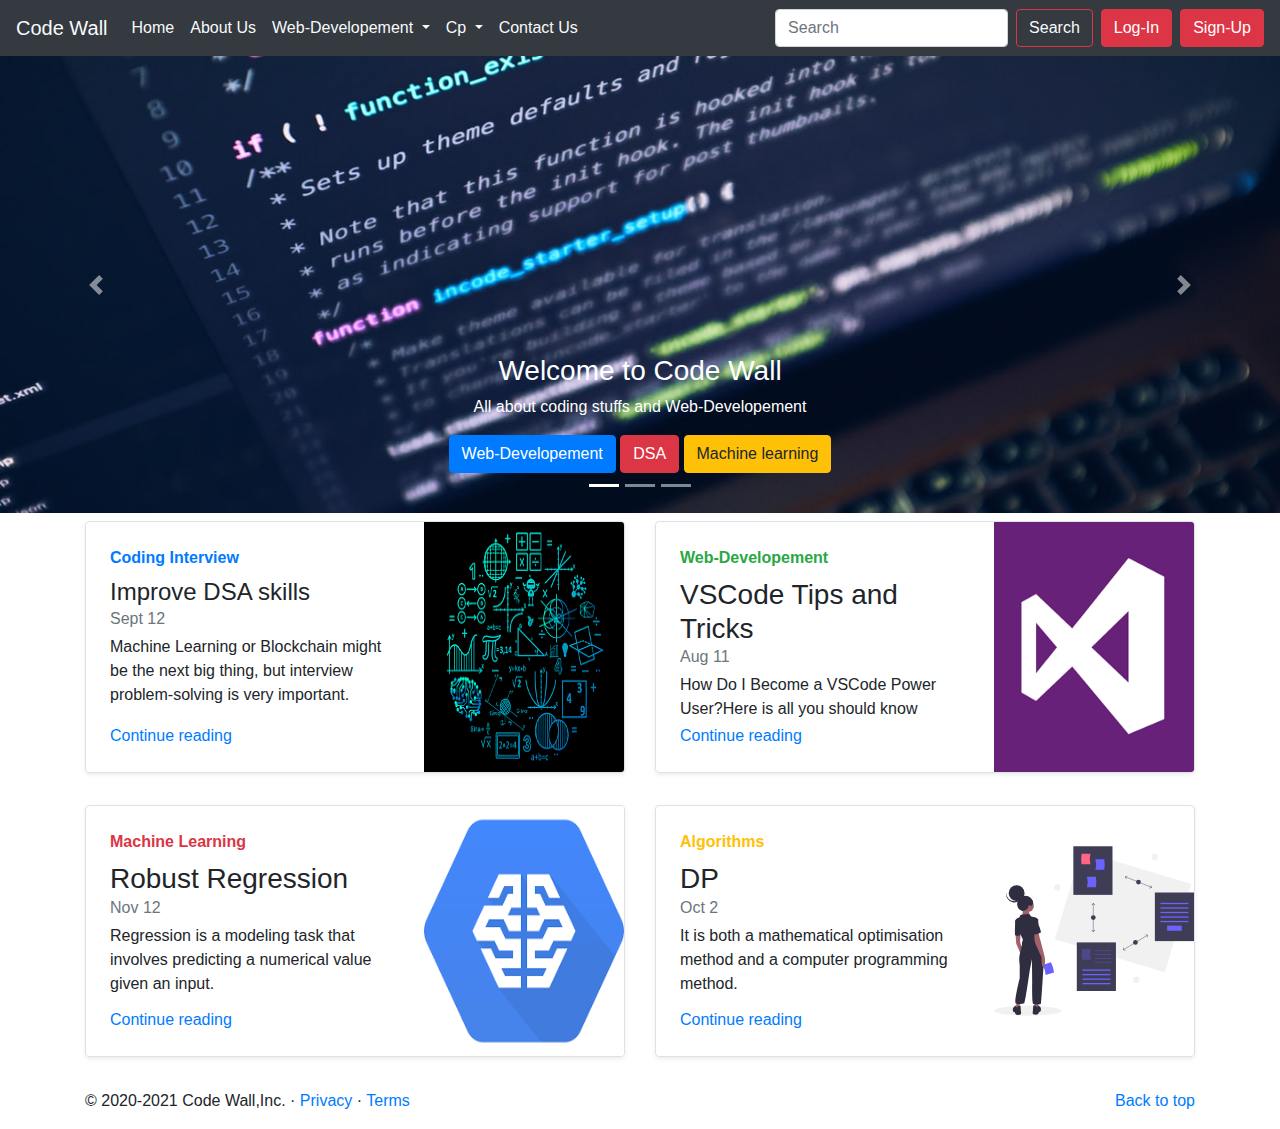
<file: index.html>
<!doctype html>
<html lang="en">

<head>
    <!-- Required meta tags -->
    <meta charset="utf-8">
    <meta name="viewport" content="width=device-width, initial-scale=1, shrink-to-fit=no">
    <link rel="stylesheet" href="https://stackpath.bootstrapcdn.com/font-awesome/4.7.0/css/font-awesome.min.css">
    <link rel="icon" type="image/png" href="icons8-brick-wall-64.png">
    <!-- Bootstrap CSS -->
    <link rel="stylesheet" href="https://stackpath.bootstrapcdn.com/bootstrap/4.5.2/css/bootstrap.min.css"
        integrity="sha384-JcKb8q3iqJ61gNV9KGb8thSsNjpSL0n8PARn9HuZOnIxN0hoP+VmmDGMN5t9UJ0Z" crossorigin="anonymous">

    <title>Code Wall</title>
</head>

<body>
    <nav class="navbar navbar-expand-lg navbar-light bg-dark ">
        <!--<img src="icons8-brick-wall-64.png" width="50px" height="50px" style="margin: 2px;">-->
        <a class="navbar-brand text-light" href="#">Code Wall</a>
        <button class="navbar-toggler" type="button" data-toggle="collapse" data-target="#navbarSupportedContent"
            aria-controls="navbarSupportedContent" aria-expanded="false" aria-label="Toggle navigation">
            <span class="navbar-toggler-icon"></span>
        </button>

        <div class="collapse navbar-collapse" id="navbarSupportedContent">
            <ul class="navbar-nav mr-auto">
                <li class="nav-item active">

                    <a class="nav-link text-light" href="index.html">Home <span class="sr-only">(current)</span></a>
                </li>
                <li class="nav-item">
                    <a class="nav-link text-light" href="about.html">About Us</a>
                </li>
                <li class="nav-item dropdown">
                    <a class="nav-link dropdown-toggle text-light" href="#" id="navbarDropdown" role="button"
                        data-toggle="dropdown" aria-haspopup="true" aria-expanded="false">
                        Web-Developement
                    </a>
                    <div class="dropdown-menu" aria-labelledby="navbarDropdown">
                        <a class="dropdown-item" href="#">Front End</a>
                        <a class="dropdown-item" href="#">Back End</a>
                        <div class="dropdown-divider"></div>
                        <a class="dropdown-item" href="#">Must to read blogs</a>
                    </div>
                </li>
                <li class="nav-item dropdown">
                    <a class="nav-link dropdown-toggle text-light" href="#" id="navbarDropdown" role="button"
                        data-toggle="dropdown" aria-haspopup="true" aria-expanded="false">
                        Cp
                    </a>
                    <div class="dropdown-menu" aria-labelledby="navbarDropdown">
                        <a class="dropdown-item" href="#">Basic C++</a>
                        <a class="dropdown-item" href="#">Data Structur</a>
                        <a class="dropdown-item" href="#">Algorithms</a>
                        <div class="dropdown-divider"></div>
                        <a class="dropdown-item" href="#">Must to read blogs</a>
                    </div>
                </li>
                <li class="nav-item">
                    <a class="nav-link text-light" href="contact.html">Contact Us</a>
                </li>

            </ul>
            <form class="form-inline my-2 my-lg-0">
                <input class="form-control mr-sm-2" type="search" placeholder="Search" aria-label="Search">
                <button class="btn btn-outline-danger my-2 my-sm-0 text-light" type="submit">Search</button>
            </form>
            <button type="button" class="btn btn-danger mx-2" data-toggle="modal"
                data-target="#loginModal">Log-In</button>
            <button type="button" class="btn btn-danger" data-toggle="modal" data-target="#signupModal">Sign-Up</button>
        </div>
    </nav>

    <!-- lginModal -->
    <div class="modal fade" id="loginModal" tabindex="-1" aria-labelledby="loginModalLabel" aria-hidden="true">
        <div class="modal-dialog">
            <div class="modal-content">
                <div class="modal-header">
                    <h5 class="modal-title" id="loginModalLabel" style="color: blueviolet;">LOGIN</h5>
                    <button type="button" class="close" data-dismiss="modal" aria-label="Close">
                        <span aria-hidden="true">&times;</span>
                    </button>
                </div>
                <div class="modal-body">
                    <form>
                        <div class="form-group">
                            <label for="exampleInputEmail1">Email address</label>
                            <input type="email" class="form-control" id="exampleInputEmail1"
                                aria-describedby="emailHelp">
                            <small id="emailHelp" class="form-text text-muted">We'll never share your email with anyone
                                else.</small>
                        </div>
                        <div class="form-group">
                            <label for="exampleInputPassword1">Password</label>
                            <input type="password" class="form-control" id="exampleInputPassword1">
                        </div>
                        <div class="form-group form-check">
                            <input type="checkbox" class="form-check-input" id="exampleCheck1">
                            <label class="form-check-label" for="exampleCheck1">Check me out</label>
                        </div>
                        <button type="submit" class="btn btn-success">Login</button>
                        <button type="button" class="btn btn-secondary" data-dismiss="modal">Close</button>
                    </form>
                </div>

            </div>
        </div>
    </div>
    <!-- signupModal -->
    <div class="modal fade" id="signupModal" tabindex="-1" aria-labelledby="signupModalLabel" aria-hidden="true">
        <div class="modal-dialog">
            <div class="modal-content">
                <div class="modal-header">
                    <h5 class="modal-title" id="signupModalLabel" style="color:crimson;">SIGN UP</h5>
                    <button type="button" class="close" data-dismiss="modal" aria-label="Close">
                        <span aria-hidden="true">&times;</span>
                    </button>
                </div>
                <div class="modal-body">
                    <form>
                        <div class="form-group">
                            <label for="name">Name</label>
                            <input type="text" class="form-control" id="name" aria-describedby="emailHelp">
                            <label for="exampleInputEmail1">Email address</label>
                            <input type="email" class="form-control" id="exampleInputEmail1"
                                aria-describedby="emailHelp">
                            <small id="emailHelp" class="form-text text-muted">We'll never share your email with anyone
                                else.</small>
                        </div>
                        <div class="form-group">
                            <label for="exampleInputPassword1">Password</label>
                            <input type="password" class="form-control" id="exampleInputPassword1">
                        </div>
                        <div class="form-group form-check">
                            <input type="checkbox" class="form-check-input" id="exampleCheck1">
                            <label class="form-check-label" for="exampleCheck1">Check me out</label>
                        </div>
                        <button type="submit" class="btn btn-success">Sign-Up</button>
                        <button type="button" class="btn btn-secondary" data-dismiss="modal">Close</button>
                    </form>
                </div>

            </div>
        </div>
    </div>
    <!--carousel-->
    <div id="carouselExampleCaptions" class="carousel slide carousel-fade" data-ride="carousel">
        <ol class="carousel-indicators">
            <li data-target="#carouselExampleCaptions" data-slide-to="0" class="active"></li>
            <li data-target="#carouselExampleCaptions" data-slide-to="1"></li>
            <li data-target="#carouselExampleCaptions" data-slide-to="2"></li>
        </ol>
        <div class="carousel-inner">
            <div class="carousel-item active">
                <img src="1.jpg" class="d-block w-100" alt="...">
                <div class="carousel-caption d-none d-md-block">
                    <h3>Welcome to Code Wall</h3>
                    <p>All about coding stuffs and Web-Developement</p>
                    <button type="button" class="btn btn-primary">Web-Developement</button>
                    <button type="button" class="btn btn-danger">DSA</button>
                    <button type="button" class="btn btn-warning">Machine learning</button>
                </div>
            </div>
            <div class="carousel-item">
                <img src="3.jpg" class="d-block w-100" alt="...">
                <div class="carousel-caption d-none d-md-block">
                    <h3 style="color: black;">Welcome to Code Wall</h3>
                    <p>All about coding stuffs and Web-Developement</p>
                    <button type="button" class="btn btn-primary">Web-Developement</button>
                    <button type="button" class="btn btn-danger">DSA</button>
                    <button type="button" class="btn btn-warning">Machine learning</button>
                </div>
            </div>
            <div class="carousel-item">
                <img src="2.jpg" class="d-block w-100" alt="...">
                <div class="carousel-caption d-none d-md-block">
                    <h3>Welcome to Code Wall</h3>
                    <p>All about coding stuffs and Web-Developement</p>
                    <button type="button" class="btn btn-primary">Web-Developement</button>
                    <button type="button" class="btn btn-danger">DSA</button>
                    <button type="button" class="btn btn-warning">Machine learning</button>
                </div>
            </div>
        </div>
        <a class="carousel-control-prev" href="#carouselExampleCaptions" role="button" data-slide="prev">
            <span class="carousel-control-prev-icon" aria-hidden="true"></span>
            <span class="sr-only">Previous</span>
        </a>
        <a class="carousel-control-next" href="#carouselExampleCaptions" role="button" data-slide="next">
            <span class="carousel-control-next-icon" aria-hidden="true"></span>
            <span class="sr-only">Next</span>
        </a>
    </div>
    <!--blogs-->
    <div class="container my-2">
        <div class="row mb-2">
            <div class="col-md-6">
                <div
                    class="row no-gutters border rounded overflow-hidden flex-md-row mb-4 shadow-sm h-md-250 position-relative">
                    <div class="col p-4 d-flex flex-column position-static">
                        <strong class="d-inline-block mb-2 text-primary">Coding Interview</strong>
                        <h4 class="mb-0">Improve DSA skills</h4>
                        <div class="mb-1 text-muted">Sept 12</div>
                        <p class="card-text mb-auto">Machine Learning or Blockchain might be the next big thing, but
                            interview problem-solving is very important.
                           </p>
                        <a href="https://www.hackerearth.com/blog/developers/7-steps-to-improve-your-data-structure-and-algorithm-skills/amp/" class="stretched-link">Continue reading</a>
                    </div>
                    <div class="col-auto d-none d-lg-block">
                        <img src="auto1.png"  class="bd-placeholder-img" width="200" height="250">
                        
                    </div>
                </div>
            </div>
            <div class="col-md-6">
                <div
                    class="row no-gutters border rounded overflow-hidden flex-md-row mb-4 shadow-sm h-md-250 position-relative">
                    <div class="col p-4 d-flex flex-column position-static">
                        <strong class="d-inline-block mb-2 text-success">Web-Developement</strong>
                        <h3 class="mb-0">VSCode Tips and Tricks</h3>
                        <div class="mb-1 text-muted">Aug 11</div>
                        <p class="mb-auto">How Do I Become a VSCode Power User?Here is all you should know</p>
                        <a href="https://www.toptal.com/visual-studio/vscode-tips-power-users" class="stretched-link">Continue reading</a>
                    </div>
                    <div class="col-auto d-none d-lg-block">
                        <img src="visual-studio-2015-logo-31D5DD049E-seeklogo.com.png"  class="bd-placeholder-img" width="200" height="250">
                        
                    </div>
                </div>
            </div>
        </div>
        <div class="row mb-2">
            <div class="col-md-6">
                <div
                    class="row no-gutters border rounded overflow-hidden flex-md-row mb-4 shadow-sm h-md-250 position-relative">
                    <div class="col p-4 d-flex flex-column position-static">
                        <strong class="d-inline-block mb-2 text-danger">Machine Learning</strong>
                        <h3 class="mb-0">Robust Regression</h3>
                        <div class="mb-1 text-muted">Nov 12</div>
                        <p class="card-text mb-auto">Regression is a modeling task that involves predicting a numerical value given an input.</p>
                        <a href="https://machinelearningmastery.com/robust-regression-for-machine-learning-in-python/" class="stretched-link">Continue reading</a>
                    </div>
                    <div class="col-auto d-none d-lg-block">
                        <img src="download.png"bd-placeholder-img" width="200" height="250">
                    </div>
                </div>
            </div>
            <div class="col-md-6">
                <div
                    class="row no-gutters border rounded overflow-hidden flex-md-row mb-4 shadow-sm h-md-250 position-relative">
                    <div class="col p-4 d-flex flex-column position-static">
                        <strong class="d-inline-block mb-2 text-warning">Algorithms</strong>
                        <h3 class="mb-0">DP</h3>
                        <div class="mb-1 text-muted">Oct 2</div>
                        <p class="mb-auto">It is both a mathematical optimisation method and a computer programming method.</p>
                        <a href="https://skerritt.blog/dynamic-programming/amp/" class="stretched-link">Continue reading</a>
                    </div>
                    <div class="col-auto d-none d-lg-block">
                        <img src="dp.svg"  class="bd-placeholder-img" width="200" height="250"> 
                    </div>
                </div>
            </div>
        </div>
    </div>
    <footer class="container">
        <p class="float-right"><a href="#">Back to top</a></p>
        <p>© 2020-2021 Code Wall,Inc. · <a href="#">Privacy</a> · <a href="#">Terms</a></p>
    </footer>

    <!-- Optional JavaScript -->
    <!-- jQuery first, then Popper.js, then Bootstrap JS -->
    <script src="https://code.jquery.com/jquery-3.5.1.slim.min.js"
        integrity="sha384-DfXdz2htPH0lsSSs5nCTpuj/zy4C+OGpamoFVy38MVBnE+IbbVYUew+OrCXaRkfj"
        crossorigin="anonymous"></script>
    <script src="https://cdn.jsdelivr.net/npm/popper.js@1.16.1/dist/umd/popper.min.js"
        integrity="sha384-9/reFTGAW83EW2RDu2S0VKaIzap3H66lZH81PoYlFhbGU+6BZp6G7niu735Sk7lN"
        crossorigin="anonymous"></script>
    <script src="https://stackpath.bootstrapcdn.com/bootstrap/4.5.2/js/bootstrap.min.js"
        integrity="sha384-B4gt1jrGC7Jh4AgTPSdUtOBvfO8shuf57BaghqFfPlYxofvL8/KUEfYiJOMMV+rV"
        crossorigin="anonymous"></script>
</body>

</html>
</file>
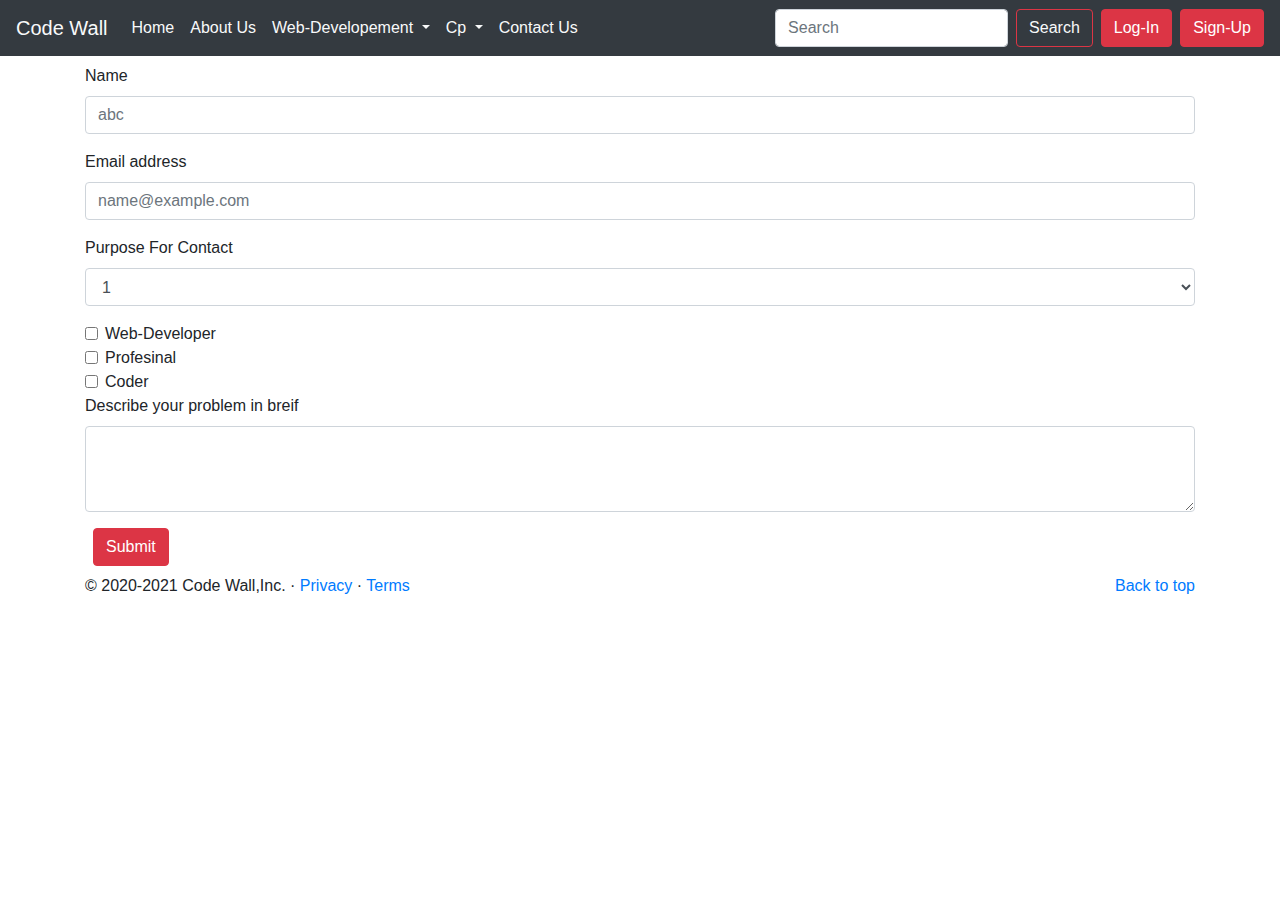
<file: contact.html>
<!doctype html>
<html lang="en">

<head>
    <!-- Required meta tags -->
    <meta charset="utf-8">
    <meta name="viewport" content="width=device-width, initial-scale=1, shrink-to-fit=no">
    <link rel="stylesheet" href="https://stackpath.bootstrapcdn.com/font-awesome/4.7.0/css/font-awesome.min.css">
    <link rel="icon" type="image/png" href="icons8-brick-wall-64.png">
    <!-- Bootstrap CSS -->
    <link rel="stylesheet" href="https://stackpath.bootstrapcdn.com/bootstrap/4.5.2/css/bootstrap.min.css"
        integrity="sha384-JcKb8q3iqJ61gNV9KGb8thSsNjpSL0n8PARn9HuZOnIxN0hoP+VmmDGMN5t9UJ0Z" crossorigin="anonymous">

    <title>Code Wall</title>
</head>

<body>
    <nav class="navbar navbar-expand-lg navbar-light bg-dark ">
        <a class="navbar-brand text-light" href="#">Code Wall</a>
        <button class="navbar-toggler" type="button" data-toggle="collapse" data-target="#navbarSupportedContent"
            aria-controls="navbarSupportedContent" aria-expanded="false" aria-label="Toggle navigation">
            <span class="navbar-toggler-icon"></span>
        </button>

        <div class="collapse navbar-collapse" id="navbarSupportedContent">
            <ul class="navbar-nav mr-auto">
                <li class="nav-item active">

                    <a class="nav-link text-light" href="index.html">Home <span class="sr-only">(current)</span></a>
                </li>
                <li class="nav-item">
                    <a class="nav-link text-light active" href="about.html">About Us</a>
                </li>
                <li class="nav-item dropdown">
                    <a class="nav-link dropdown-toggle text-light" href="#" id="navbarDropdown" role="button"
                        data-toggle="dropdown" aria-haspopup="true" aria-expanded="false">
                        Web-Developement
                    </a>
                    <div class="dropdown-menu" aria-labelledby="navbarDropdown">
                        <a class="dropdown-item" href="#">Front End</a>
                        <a class="dropdown-item" href="#">Back End</a>
                        <div class="dropdown-divider"></div>
                        <a class="dropdown-item" href="#">Must to read blogs</a>
                    </div>
                </li>
                <li class="nav-item dropdown">
                    <a class="nav-link dropdown-toggle text-light" href="#" id="navbarDropdown" role="button"
                        data-toggle="dropdown" aria-haspopup="true" aria-expanded="false">
                        Cp
                    </a>
                    <div class="dropdown-menu" aria-labelledby="navbarDropdown">
                        <a class="dropdown-item" href="#">Basic C++</a>
                        <a class="dropdown-item" href="#">Data Structur</a>
                        <a class="dropdown-item" href="#">Algorithms</a>
                        <div class="dropdown-divider"></div>
                        <a class="dropdown-item" href="#">Must to read blogs</a>
                    </div>
                </li>
                <li class="nav-item">
                    <a class="nav-link text-light" href="contact.html">Contact Us</a>
                </li>

            </ul>
            <form class="form-inline my-2 my-lg-0">
                <input class="form-control mr-sm-2" type="search" placeholder="Search" aria-label="Search">
                <button class="btn btn-outline-danger my-2 my-sm-0 text-light" type="submit">Search</button>
            </form>
            <button type="button" class="btn btn-danger mx-2" data-toggle="modal" data-target="#loginModal">Log-In</button>
            <button type="button" class="btn btn-danger" data-toggle="modal" data-target="#signupModal">Sign-Up</button>
        </div>
    </nav>
   
<!-- lginModal -->
<div class="modal fade" id="loginModal" tabindex="-1" aria-labelledby="loginModalLabel" aria-hidden="true">
    <div class="modal-dialog">
      <div class="modal-content">
        <div class="modal-header">
          <h5 class="modal-title" id="loginModalLabel" style="color: blueviolet;">LOGIN</h5>
          <button type="button" class="close" data-dismiss="modal" aria-label="Close">
            <span aria-hidden="true">&times;</span>
          </button>
        </div>
        <div class="modal-body">
            <form>
                <div class="form-group">
                  <label for="exampleInputEmail1">Email address</label>
                  <input type="email" class="form-control" id="exampleInputEmail1" aria-describedby="emailHelp">
                  <small id="emailHelp" class="form-text text-muted">We'll never share your email with anyone else.</small>
                </div>
                <div class="form-group">
                  <label for="exampleInputPassword1">Password</label>
                  <input type="password" class="form-control" id="exampleInputPassword1">
                </div>
                <div class="form-group form-check">
                  <input type="checkbox" class="form-check-input" id="exampleCheck1">
                  <label class="form-check-label" for="exampleCheck1">Check me out</label>
                </div>
                <button type="submit" class="btn btn-success">LogIn</button>
                <button type="button" class="btn btn-secondary" data-dismiss="modal">Close</button>
              </form>
        </div>
        
      </div>
    </div>
  </div>
<!-- signupModal -->
<div class="modal fade" id="signupModal" tabindex="-1" aria-labelledby="signupModalLabel" aria-hidden="true">
  <div class="modal-dialog">
    <div class="modal-content">
      <div class="modal-header">
        <h5 class="modal-title" id="signupModalLabel" style="color: crimson;">Sign-Up</h5>
        <button type="button" class="close" data-dismiss="modal" aria-label="Close">
          <span aria-hidden="true">&times;</span>
        </button>
      </div>
      <div class="modal-body">
        <form>
            <div class="form-group">
                <label for="name">Name</label>
              <input type="text" class="form-control" id="name" aria-describedby="emailHelp">
              <label for="exampleInputEmail1">Email address</label>
              <input type="email" class="form-control" id="exampleInputEmail1" aria-describedby="emailHelp">
              <small id="emailHelp" class="form-text text-muted">We'll never share your email with anyone else.</small>
            </div>
            <div class="form-group">
              <label for="exampleInputPassword1">Password</label>
              <input type="password" class="form-control" id="exampleInputPassword1">
            </div>
            <div class="form-group form-check">
              <input type="checkbox" class="form-check-input" id="exampleCheck1">
              <label class="form-check-label" for="exampleCheck1">Check me out</label>
            </div>
            <button type="submit" class="btn btn-success">Sign-Up</button>
            <button type="button" class="btn btn-secondary" data-dismiss="modal">Close</button>
          </form>
      </div>
      
    </div>
  </div>
</div>
<div class="container my-2">
<form>
    <div class="form-group">
        <label for="exampleFormControlInput">Name</label>
        <input type="text" class="form-control" id="exampleFormControlInput" placeholder="abc">
      </div>
    <div class="form-group">
      <label for="exampleFormControlInput1">Email address</label>
      <input type="email" class="form-control" id="exampleFormControlInput1" placeholder="name@example.com">
    </div>
    <div class="form-group">
      <label for="exampleFormControlSelect1">Purpose For Contact</label>
      <select class="form-control" id="exampleFormControlSelect1">
        <option>1</option>
        <option>2</option>
        <option>3</option>
        <option>4</option>
        <option>5</option>
      </select>
    </div>
    <div class="form-check">
        <input class="form-check-input" type="checkbox" value="" id="defaultCheck1">
        <label class="form-check-label" for="defaultCheck1">
          Web-Developer
        </label>
      </div>
      <div class="form-check">
        <input class="form-check-input" type="checkbox" value="" id="defaultCheck1">
        <label class="form-check-label" for="defaultCheck1">
          Profesinal
        </label>
      </div>
      <div class="form-check">
        <input class="form-check-input" type="checkbox" value="" id="defaultCheck1">
        <label class="form-check-label" for="defaultCheck1">
          Coder
        </label>
      </div>
    <div class="form-group">
      <label for="exampleFormControlTextarea1">Describe your problem in breif</label>
      <textarea class="form-control" id="exampleFormControlTextarea1" rows="3"></textarea>
    </div>
    <button type="button" class="btn btn-danger mx-2">Submit</button>
  </form>
</div>  
    <footer class="container">
        <p class="float-right"><a href="#">Back to top</a></p>
        <p>© 2020-2021 Code Wall,Inc. · <a href="#">Privacy</a> · <a href="#">Terms</a></p>
      </footer>

    <!-- Optional JavaScript -->
    <!-- jQuery first, then Popper.js, then Bootstrap JS -->
    <script src="https://code.jquery.com/jquery-3.5.1.slim.min.js"
        integrity="sha384-DfXdz2htPH0lsSSs5nCTpuj/zy4C+OGpamoFVy38MVBnE+IbbVYUew+OrCXaRkfj"
        crossorigin="anonymous"></script>
    <script src="https://cdn.jsdelivr.net/npm/popper.js@1.16.1/dist/umd/popper.min.js"
        integrity="sha384-9/reFTGAW83EW2RDu2S0VKaIzap3H66lZH81PoYlFhbGU+6BZp6G7niu735Sk7lN"
        crossorigin="anonymous"></script>
    <script src="https://stackpath.bootstrapcdn.com/bootstrap/4.5.2/js/bootstrap.min.js"
        integrity="sha384-B4gt1jrGC7Jh4AgTPSdUtOBvfO8shuf57BaghqFfPlYxofvL8/KUEfYiJOMMV+rV"
        crossorigin="anonymous"></script>
</body>

</html>
</file>
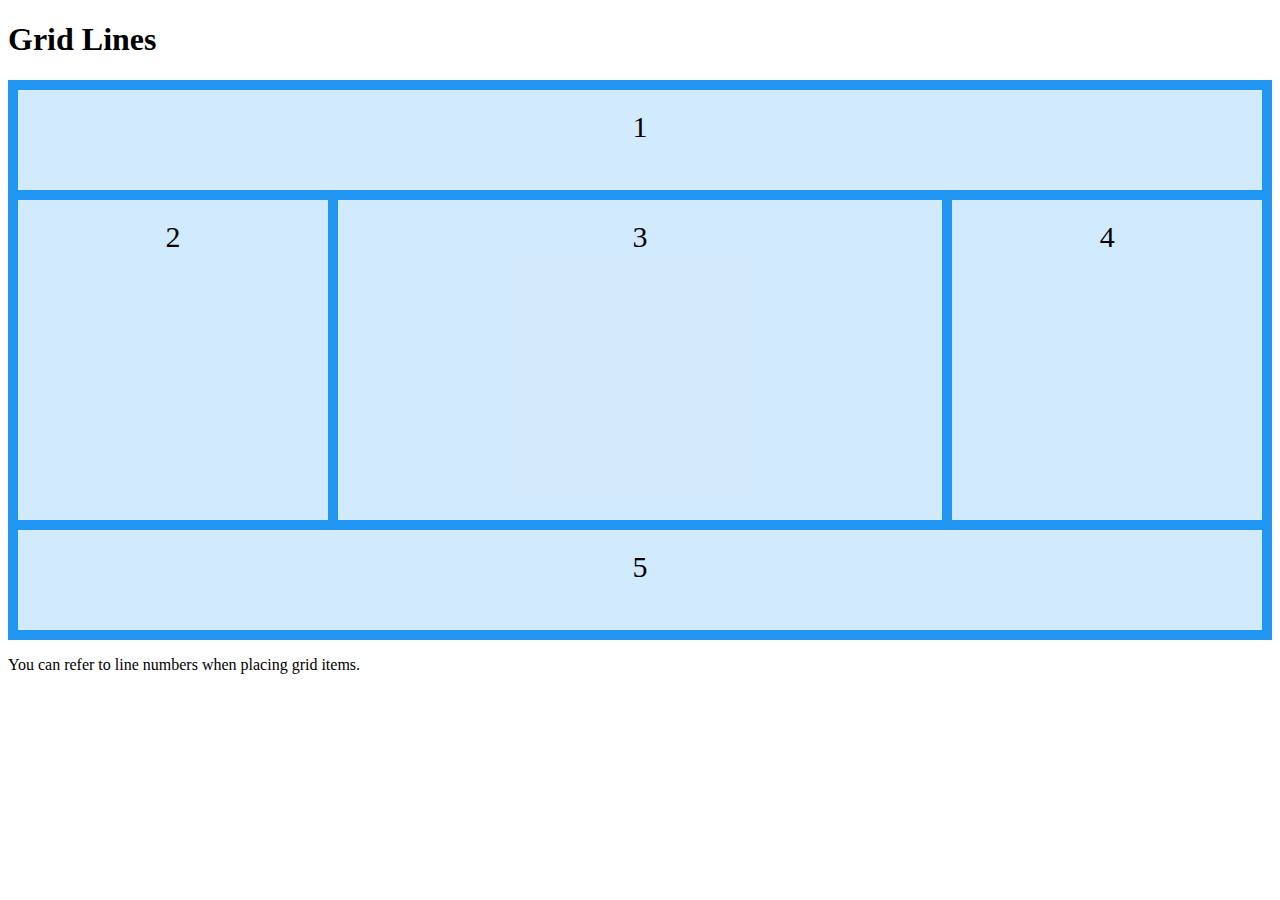
<file: css-grid.html>
<!DOCTYPE html>
<html>
<head>
<style>
.grid-container {
  display: grid;
  grid-template-columns: auto auto auto auto;
  grid-gap: 10px;
  grid-template-rows:100px 100px 100px 100px 100px ;
  background-color: #2196F3;
  padding: 10px;
}

.grid-container > div {
  background-color: rgba(255, 255, 255, 0.8);
  text-align: center;
  vertical-aling:middle;
  padding: 20px 0;
  font-size: 30px;
}

.item1 {
  grid-column: 1/5;
  grid-row:1;
 
}
.item2{
  grid-column: 1/2;
  grid-row:2/5;
}
.item3{
  grid-column: 2/4;
  grid-row:2/5;
}
.item4{
  grid-column: 4/5;
  grid-row:2/5;
}
.item5{
  grid-column: 1/ span 4;
  grid-row:5;
}
@media (max-width:800px){
.item2{
display:none;
}
.item3{
  grid-column: 1/3;
  grid-row:2/5;
}
.item4{
  grid-column: 3/5;
  grid-row:2/5;
}
}
@media (max-width:500px){
.item2,.item4{
display:none;
}
.item3{
  grid-column: 1/5;
  grid-row:2/5;
}

}
</style>
</head>
<body>

<h1>Grid Lines</h1>

<div class="grid-container">
  <div class="item1">1</div>
  <div class="item2">2</div>
  <div class="item3">3</div>  
  <div class="item4">4</div>
  <div class="item5">5</div>
    
</div>

<p>You can refer to line numbers when placing grid items.</p>

</body>
</html>
</file>
